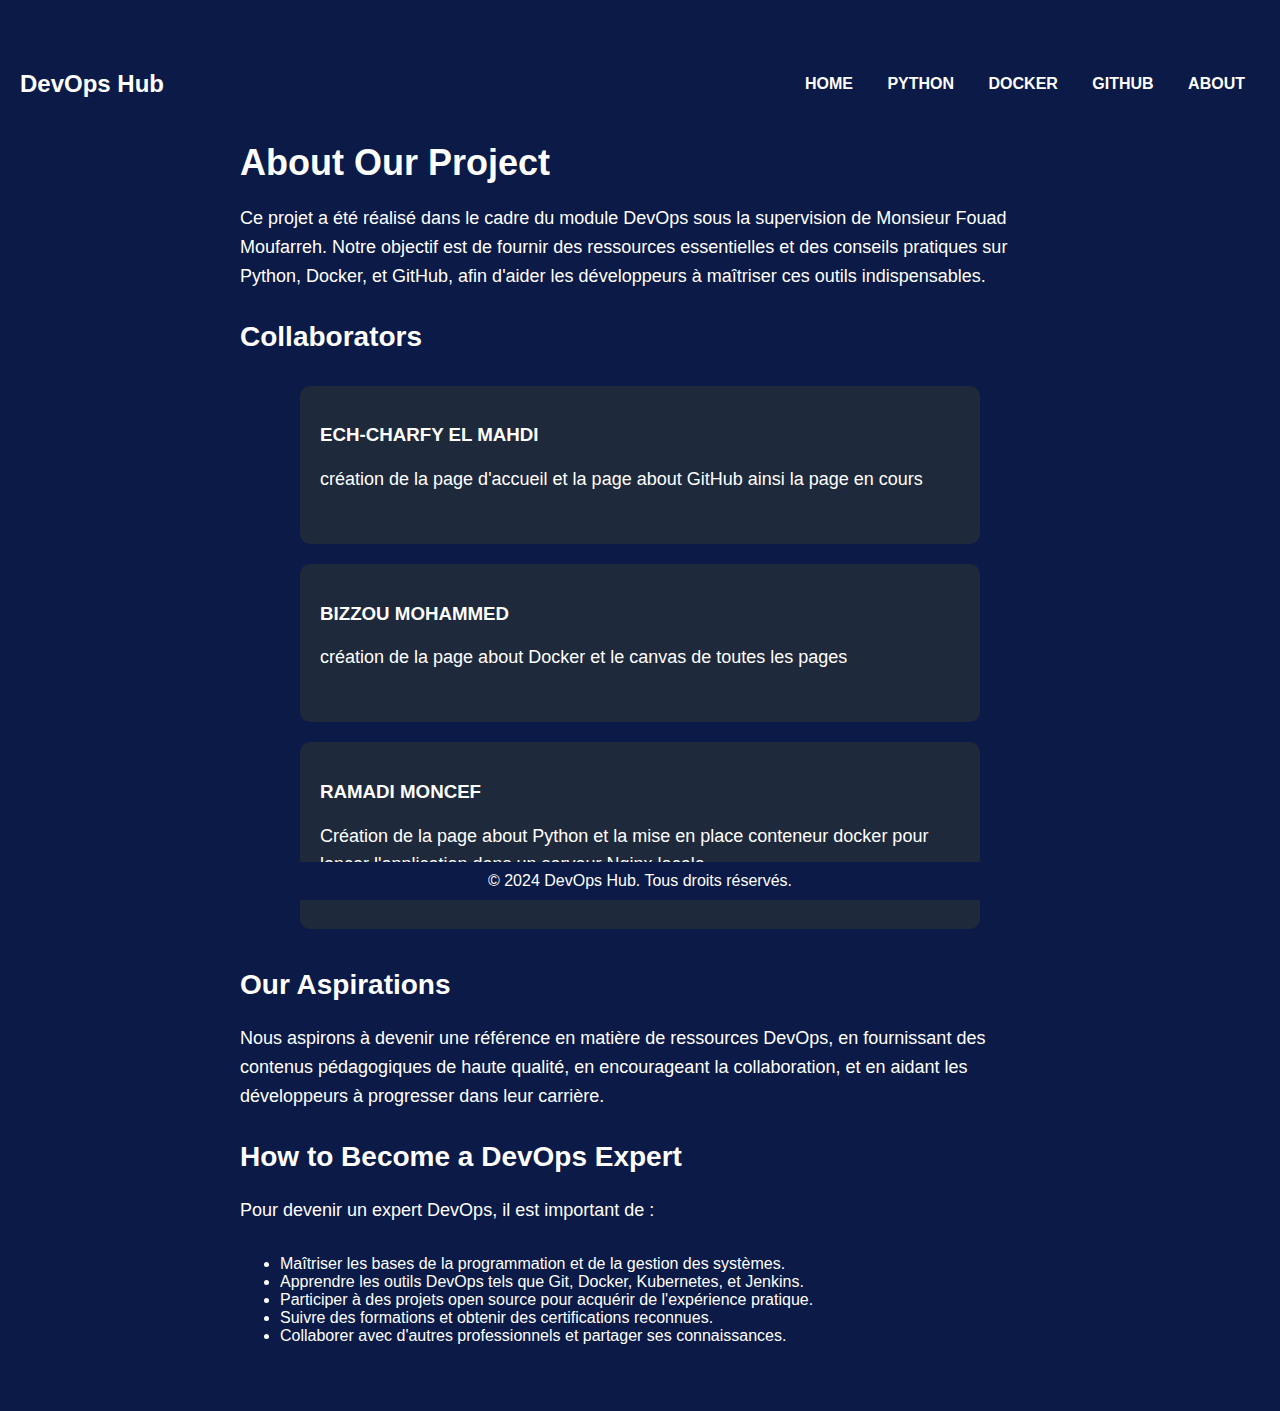
<file: about.html>
<!DOCTYPE html>
<html lang="en">
<head>
    <meta charset="UTF-8">
    <meta name="viewport" content="width=device-width, initial-scale=1.0">
    <title>About Us - DevOps Hub</title>
    <style>
        body, html {
            margin: 0;
            padding: 0;
            font-family: Arial, sans-serif;
            background-color: #0B1A46;
            color: #fff;
        }
        .container {
            display: flex;
            flex-direction: column;
            align-items: center;
            text-align: center;
            padding: 50px 20px;
        }
        .navbar {
            width: 100%;
            display: flex;
            justify-content: space-between;
            align-items: center;
            padding: 20px 40px;
            background-color: #0B1A46;
        }
        .navbar a {
            color: #ffffff;
            text-decoration: none;
            margin: 0 15px;
            font-weight: bold;
        }
        .logo {
            font-size: 24px;
            font-weight: bold;
        }
        .main-content {
            max-width: 800px;
            text-align: left;
        }
        h1 {
            font-size: 36px;
            margin-bottom: 20px;
        }
        h2 {
            font-size: 28px;
            margin-top: 30px;
        }
        p {
            font-size: 18px;
            line-height: 1.6;
            margin-bottom: 30px;
        }
        .collaborators {
            display: flex;
            flex-direction: column;
            align-items: center;
        }
        .collaborator {
            background-color: #1e293b;
            padding: 20px;
            margin: 10px;
            border-radius: 10px;
            width: 80%;
        }
        .button {
            background-color: #00C2FF;
            color: #0B1A46;
            padding: 15px 30px;
            border-radius: 5px;
            font-size: 16px;
            font-weight: bold;
            text-decoration: none;
            display: inline-block;
            margin: 10px;
        }
        .button:hover {
            background-color: #009bd1;
        }
        .back-to-top {
            position: fixed;
            bottom: 20px;
            right: 20px;
            background-color: #00C2FF;
            color: #0B1A46;
            padding: 10px 20px;
            border-radius: 5px;
            font-size: 16px;
            font-weight: bold;
            text-decoration: none;
            display: none;
        }
        .back-to-top:hover {
            background-color: #009bd1;
        }
        footer {
            background-color: #0B1A46;
            color: #ffffff;
            text-align: center;
            padding: 10px 0;
            position: fixed;
            bottom: 0;
            width: 100%;
        }
    </style>
</head>
<body>
    <div class="container">
        <div class="navbar">
            <div class="logo">DevOps Hub</div>
            <nav>
                <a href="index.html">HOME</a>
                <a href="python.html">PYTHON</a>
                <a href="docker.html">DOCKER</a>
                <a href="github.html">GITHUB</a>
                <a href="about.html">ABOUT</a>
            </nav>
        </div>
        <div class="main-content">
            <h1>About Our Project</h1>
            <p>Ce projet a été réalisé dans le cadre du module DevOps sous la supervision de Monsieur Fouad Moufarreh. Notre objectif est de fournir des ressources essentielles et des conseils pratiques sur Python, Docker, et GitHub, afin d'aider les développeurs à maîtriser ces outils indispensables.</p>

            <h2>Collaborators</h2>
            <div class="collaborators">
                <div class="collaborator">
                    <h3>ECH-CHARFY EL MAHDI </h3>
                    <p>création de la page d'accueil et la page about GitHub ainsi la page en cours</p>
                </div>
                <div class="collaborator">
                    <h3>BIZZOU MOHAMMED</h3>
                    <p>création de la page about Docker et le canvas de toutes les pages</p>
                </div>
                <div class="collaborator">
                    <h3>RAMADI MONCEF</h3>
                    <p>Création de la page about Python et la mise en place conteneur docker pour lancer l'application dans un serveur Nginx locale</p>
                </div>
            </div>

            <h2>Our Aspirations</h2>
            <p>Nous aspirons à devenir une référence en matière de ressources DevOps, en fournissant des contenus pédagogiques de haute qualité, en encourageant la collaboration, et en aidant les développeurs à progresser dans leur carrière.</p>

            <h2>How to Become a DevOps Expert</h2>
            <p>Pour devenir un expert DevOps, il est important de :</p>
            <ul>
                <li>Maîtriser les bases de la programmation et de la gestion des systèmes.</li>
                <li>Apprendre les outils DevOps tels que Git, Docker, Kubernetes, et Jenkins.</li>
                <li>Participer à des projets open source pour acquérir de l'expérience pratique.</li>
                <li>Suivre des formations et obtenir des certifications reconnues.</li>
                <li>Collaborer avec d'autres professionnels et partager ses connaissances.</li>
            </ul>

            <a href="#top" class="back-to-top">Back to Top</a>
        </div>
    </div>
    <footer>
        &copy; 2024 DevOps Hub. Tous droits réservés.
    </footer>

    <script>
        // Show/hide back-to-top button
        const backToTopButton = document.querySelector('.back-to-top');
        window.addEventListener('scroll', () => {
            if (window.scrollY > 300) {
                backToTopButton.style.display = 'block';
            } else {
                backToTopButton.style.display = 'none';
            }
        });
    </script>
</body>
</html>
</file>
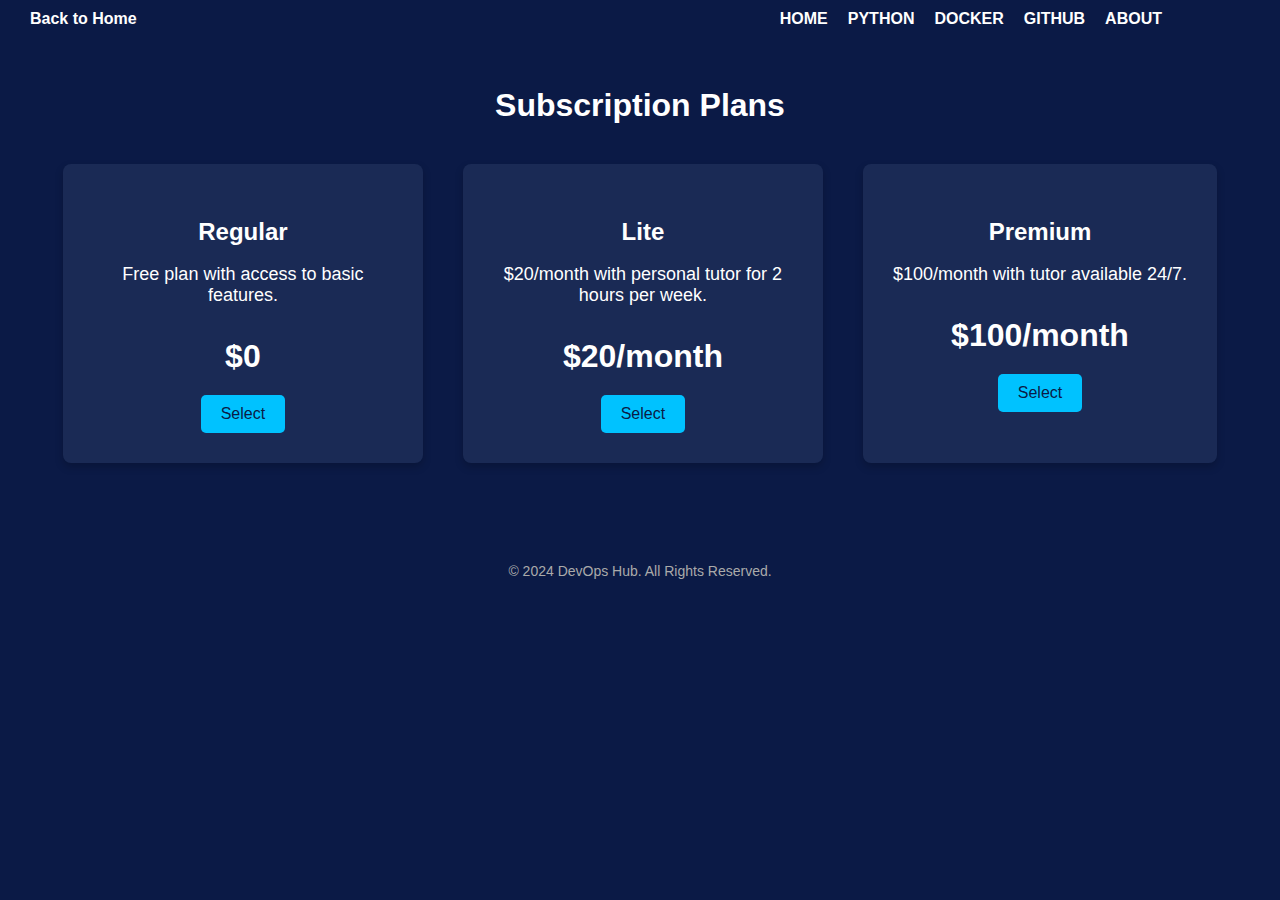
<file: subscription.html>
<!DOCTYPE html>
<html lang="en">
<head>
    <meta charset="UTF-8">
    <meta name="viewport" content="width=device-width, initial-scale=1.0">
    <title>Subscription Plans</title>
    <style>
        body, html {
            margin: 0;
            padding: 0;
            font-family: Arial, sans-serif;
            background-color: #0B1A46;
            color: #fff;
            overflow-x: hidden;
        }
        .navbar {
            width: 90%;
            display: flex;
            justify-content: space-between;
            align-items: center;
            padding: 10px 20px;
            background-color: transparent;
            position: absolute;
            top: 0;
            left: 0;
            z-index: 1000;
        }
        .navbar .logo {
            font-size: 20px;
            font-weight: bold;
        }
        .navbar .nav-links {
            display: flex;
            align-items: center;
        }
        .navbar a {
            color: #ffffff;
            text-decoration: none;
            margin: 0 10px;
            font-weight: bold;
        }
        .content-section {
            padding: 60px 20px;
            text-align: center;
        }
        .content-section h2 {
            font-size: 32px;
            margin-bottom: 20px;
        }
        .plans {
            display: flex;
            justify-content: center;
            flex-wrap: wrap;
        }
        .plan {
            background-color: #1a2a55;
            border-radius: 8px;
            padding: 30px;
            margin: 20px;
            max-width: 300px;
            color: #fff;
            box-shadow: 0 4px 8px rgba(0, 0, 0, 0.2);
        }
        .plan h3 {
            font-size: 24px;
            margin-bottom: 10px;
        }
        .plan p {
            font-size: 18px;
            margin-bottom: 20px;
        }
        .plan .price {
            font-size: 32px;
            font-weight: bold;
            margin-bottom: 20px;
        }
        .plan .button {
            background-color: #00C2FF;
            color: #0B1A46;
            padding: 10px 20px;
            border-radius: 5px;
            font-size: 16px;
            text-decoration: none;
            display: inline-block;
            transition: background-color 0.3s ease;
        }
        .plan .button:hover {
            background-color: #009bd1;
        }
        footer {
            background-color: #0B1A46;
            padding: 20px;
            text-align: center;
            color: #aaa;
        }
        footer p {
            margin: 0;
            font-size: 14px;
        }
    </style>
</head>
<body>
    <div class="navbar">
        <a href="index.html" class="button">Back to Home</a>
        <div class="nav-links">
            <a href="index.html">HOME</a>
            <a href="python.html">PYTHON</a>
            <a href="docker.html">DOCKER</a>
            <a href="github.html">GITHUB</a>
            <a href="#">ABOUT</a>
        </div>
    </div>
    <div class="content-section">
        <h2>Subscription Plans</h2>
        <div class="plans">
            <div class="plan">
                <h3>Regular</h3>
                <p>Free plan with access to basic features.</p>
                <p class="price">$0</p>
                <a href="#" class="button">Select</a>
            </div>
            <div class="plan">
                <h3>Lite</h3>
                <p>$20/month with personal tutor for 2 hours per week.</p>
                <p class="price">$20/month</p>
                <a href="#" class="button">Select</a>
            </div>
            <div class="plan">
                <h3>Premium</h3>
                <p>$100/month with tutor available 24/7.</p>
                <p class="price">$100/month</p>
                <a href="#" class="button">Select</a>
            </div>
        </div>
    </div>
    <footer>
        <p>&copy; 2024 DevOps Hub. All Rights Reserved.</p>
    </footer>
</body>
</html>
</file>
